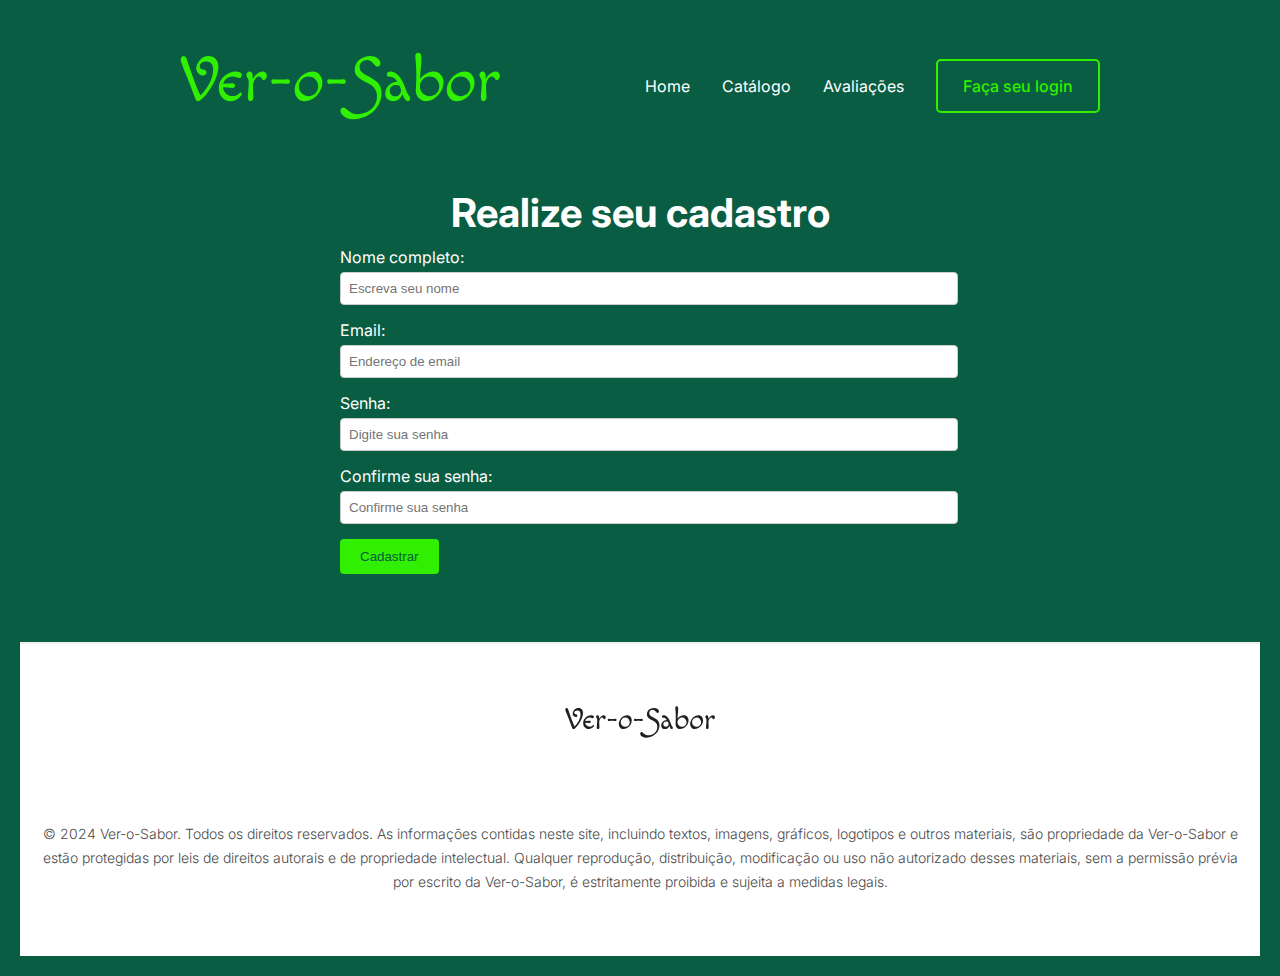
<file: cadastro.html>
<!DOCTYPE html>
<html lang="pt-br">
<head>
    <meta charset="UTF-8">
    <meta http-equiv="X-UA-Compatible" content="IE=edge">
    <meta name="viewport" content="width=device-width, initial-scale=1.0">
    <link rel="stylesheet" href="style.css">
    <title>Cadastro</title>
</head>


<body class="bg-cadastro">

    <header class="cabecalho-header">
        <img class="logo" src="assets/Ver-o-Sabor.svg" alt="logo-ver-o-sabor">
        <div class="separate-header">
            <nav class="navegation-header">
                <ul>
                    <a href="./index.html">Home</a>
                    <a>Catálogo</a>
                    <a>Avaliações</a>
                </ul>
            </nav>


            <a href="./login.html">
                <button class="button-login">Faça seu login</button>
            </a>
            
        </div>
    </header>

<form>
    <div class="container-cadastro">
        <h1>Realize seu cadastro</h1>
        <form id="registration-form">
            <div class="form-group">
                <label for="name">Nome completo:</label>
                <input type="text" id="name" name="name" placeholder="Escreva seu nome" required>
            </div>
            <div class="form-group">
                <label for="email">Email:</label>
                <input type="email" id="email" name="email" placeholder="Endereço de email" required>
            </div>
            <div class="form-group">
                <label for="password">Senha:</label>
                <input type="password" id="password" name="password" placeholder="Digite sua senha" required>
            </div>
            <div class="form-group">
                <label for="confirm-password">Confirme sua senha:</label>
                <input type="password" id="confirm-password" name="confirm-password" placeholder="Confirme sua senha" required>
            </div>
            <button type="submit">Cadastrar</button>
        </form>
    </div>

</form>

</body>

<hr>
    <footer class="rodape">
        <img class="logo-rodape" src="assets/logo-rodape-ver-o-Sabor.svg">
        <nav class="links-acessiveis">
            <a>Catálogo</a>
            <a>Avaliações</a>
            <a>Cadastro</a>
            <a>Login</a>
        </nav>
        <p class="direitos">© 2024 Ver-o-Sabor. Todos os direitos reservados. As informações contidas neste site, incluindo textos, imagens, gráficos, logotipos e outros materiais, são propriedade da Ver-o-Sabor e estão protegidas por leis de direitos autorais e de propriedade intelectual. Qualquer reprodução, distribuição, modificação ou uso não autorizado desses materiais, sem a permissão prévia por escrito da Ver-o-Sabor, é estritamente proibida e sujeita a medidas legais.</p>
    </footer>

</body>
</html>
</file>
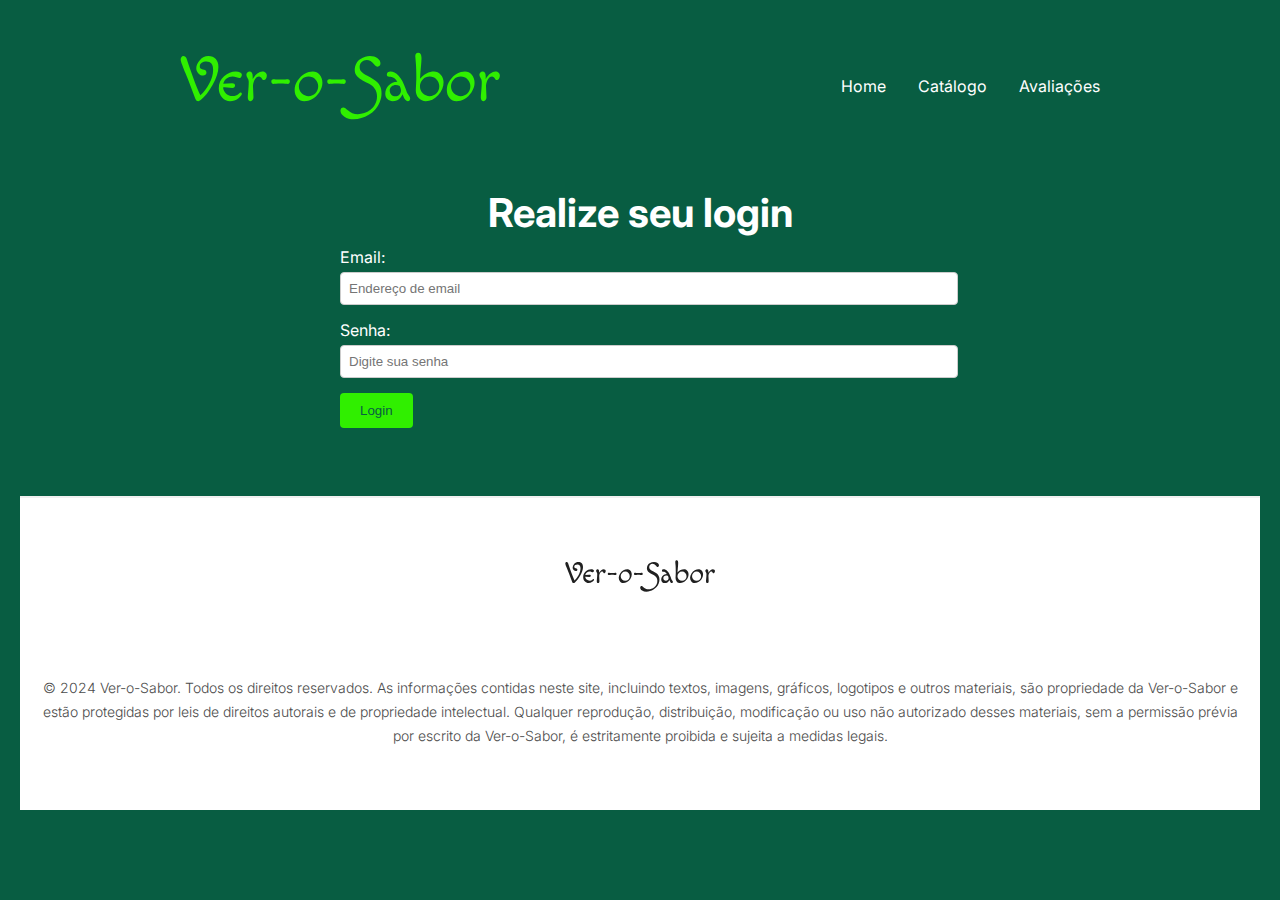
<file: login.html>
<!DOCTYPE html>
<html lang="pt-br">
<head>
    <meta charset="UTF-8">
    <meta http-equiv="X-UA-Compatible" content="IE=edge">
    <meta name="viewport" content="width=device-width, initial-scale=1.0">
    <link rel="stylesheet" href="style.css">
    <title>Login</title>
</head>


<body class="bg-login">

    <header class="cabecalho-header">
        <img class="logo" src="assets/Ver-o-Sabor.svg" alt="logo-ver-o-sabor">
        <div class="separate-header">
            <nav class="navegation-header">
                <ul>
                    <a href="./index.html">Home</a>
                    <a>Catálogo</a>
                    <a>Avaliações</a>
                </ul>
            </nav>

            
        </div>
    </header>

<form>
    <div class="container-login">
        <h1>Realize seu login</h1>
        <form id="registration-form">
            <div class="form-group">
                <label for="email">Email:</label>
                <input type="email" id="email" name="email" placeholder="Endereço de email" required>
            </div>
            <div class="form-group">
                <label for="password">Senha:</label>
                <input type="password" id="password" name="password" placeholder="Digite sua senha" required>
            </div>
            <button type="submit">Login</button>
        </form>
    </div>

</form>

</body>

<hr>
    <footer class="rodape">
        <img class="logo-rodape" src="assets/logo-rodape-ver-o-Sabor.svg">
        <nav class="links-acessiveis">
            <a>Catálogo</a>
            <a>Avaliações</a>
            <a>Cadastro</a>
            <a>Login</a>
        </nav>
        <p class="direitos">© 2024 Ver-o-Sabor. Todos os direitos reservados. As informações contidas neste site, incluindo textos, imagens, gráficos, logotipos e outros materiais, são propriedade da Ver-o-Sabor e estão protegidas por leis de direitos autorais e de propriedade intelectual. Qualquer reprodução, distribuição, modificação ou uso não autorizado desses materiais, sem a permissão prévia por escrito da Ver-o-Sabor, é estritamente proibida e sujeita a medidas legais.</p>
    </footer>

</body>
</html>
</file>
<file: style.css>
@import url('https://fonts.googleapis.com/css2?family=Inter:wght@100..900&display=swap');

:root {
    --principal: #ffffff;
    --secundario: #30EF00;
    --botao-azul: #167BF7;
    --cor-do-fundo:#000;


    --font-titulo: "inter" 48px ;
    --fonte-principal: "inter, sans-serif" 28px;
    --fonte-paragrafos: "inter, sans-serif" 16px;
}

* {
    margin: 0rem;
    padding: 0px;
}

a {
    text-decoration: none;
    color: var(--principal);
    font-family: inter, sans-serif;
}

a:hover {
    color: #30EF00;
    font-weight: 500;
}
body {
    color: var(--principal);
    background-color: var(--cor-do-fundo);
    background-size: 100%;
    background-repeat:no-repeat;
}

#card-container-maior {
    background-color: #ffffff;
    text-align: center;
    margin-top: 35px;
}

.logo {
    width: 20rem;
}


.separate-header {
    align-items: center;
    gap: 2rem;
    display: flex;
}

.cabecalho-header {
    margin-top: 2rem;
    margin-left: 10rem;
    margin-right: 10rem;
    display: flex;
    flex-direction: row;
    justify-content: space-between;
    
}

ul {
    font-family: inter, sans-serif;
    font-weight: 18px;
    list-style: none;
    display: flex;
    text-decoration: none;
    gap: 2rem;
}

.button-ver-catalogo {
    margin-bottom: 5rem;
    font-family: Inter, sans-serif;
    font-weight: 500;
    font-size: 16px;
    border-radius: 5px;
    padding: 15px 25px 15px 25px;;
    background-color: var(--secundario);
    border: none;
}

.button-ver-catalogo:hover {
    background-color: #33520a;
    color: #fff;
    font-size: 16px;
    transition: background-color 0.3s ease, color 0.3s ease, font-size 0.3s ease;
}

.button-cadastre-se {
    font-family: Inter, sans-serif;
    font-weight: 500;
    font-size: 16px;
    border-radius: 5px;
    padding: 15px 25px 15px 25px;;
    background-color: var(--secundario);
    border: none;
}

.button-cadastre-se:hover {
    background-color: #33520a;
    color: #fff;
    font-size: 16px;
    transition: background-color 0.3s ease, color 0.3s ease, font-size 0.3s ease;
  }



.button-login {
    color: #30EF00;
    font-family: Inter, sans-serif;
    font-weight: 500;
    font-size: 16px;
    border-radius: 5px;
    border: 2px solid;
    padding: 15px 25px 15px 25px;
    background-color: transparent;
}

.button-login:hover {
    background-color: #33520a;
    border: 2px solid;
    color: #fff;
    font-size: 16px;
    transition: background-color 0.3s ease, color 0.3s ease, font-size 0.3s ease;
  }

.hero-header {
    margin-top: 12rem;
    margin-left: 10rem;
}

h1, h2 {
    max-width: 800px;
    font-family: Inter, sans-seif;

}

h1 {

    font-weight: 700;
    font-size: 60px;

}

h2 {

    font-weight: 300;
    font-size: 30px;
}


.subtitulo {
    margin-top: 1rem;

}

.video-background {
    position: absolute;  
    opacity: 20%;
    top: 0;
    left: 0;
    width: 100%; 
    height: 100%;  
    overflow: hidden;  
    z-index: -1;
    background-color: #000;
}
  

.scroll {
    margin-top: 10%;
    text-align: center;
}

.titulo-produtos {
    padding-top: 40px;
    justify-content: center;
    margin-top: 35px;
    display: flex;
    margin-bottom: 0px;
}

.button-hero-header {
    margin-top: 2rem;
    font-family: Inter, sans-serif;
    font-weight: 500;
    font-size: 16px;
    border-radius: 5px;
    padding: 15px 25px 15px 25px;;
    background-color: var(--secundario);
    border: none;

}

.button-hero-header:hover {
    background-color: #33520a;
    color: #fff;
    font-size: 16px;
    transition: background-color 0.3s ease, color 0.3s ease, font-size 0.3s ease;
  }

.card-container {
    display: flex;
    justify-content: center;
    gap: 2rem;
    transition: transform 0.2s ease;
    margin-top: 30%
}

.card-container:active {
    transform: scale(1.05);
  }

.card-container {
    margin-top: 0%;
    padding-top: 5%;
    padding-bottom: 5%;
    margin-left: 10%;
    margin-right: 10%;
    display: flex;
    flex-wrap: wrap;
    gap: 32px;
  }
  
  .card {
    width: 250px;
    height: 320px;
    margin: 10px;
    border: 0px solid #ccc;
    border-radius: 16px;
    padding: 15px;
    padding-bottom: 20px;
    text-align: center;
    box-shadow: 5px 10px 15px rgba(0, 0, 0, 0.3);
  }
  
  .card img {
    border-radius: 8px;
    width: 100%;
    height: 250px;
    object-fit: cover;
    margin-bottom: 10px; 
  }
  
  .card h3 {
    font-family: Inter, sans-serif;
    color: #000;
    font-size: 18px;
    margin-bottom: 5px;
  }
  
  .card p {
    font-family: Inter, sans-serif;
    font-size: 14px;
    color: #666;
  }
  
  .produtos-container {
    align-items: center;
    background-color: #ffffff;
    text-align: center;
}

.button-catalogo {
    font-family: Inter, sans-serif;
    font-weight: 500;
    font-size: 16px;
    border-radius: 32px;
    padding: 15px 25px 15px 25px;;
    background-color: var(--secundario);
    border: none;
    margin-bottom: 4rem;
}

.button-catalogo:hover {
    background-color: #33520a;
    color: #fff;
    font-size: 16px;
    transition: background-color 0.3s ease, color 0.3s ease, font-size 0.3s ease;
  }

hr {
    color: #f0f0f0;
    border-color: #f0f0f0;
    border-style:double
}

.titulo-depoimentos{
    display: flex;
    align-items: center;
    margin-bottom: 30px;
}
.depoimentos {
    display: flex;
    flex-direction: column;
    justify-content: center;
    align-items: center;
    gap: 32px;
    margin: auto;
    padding-top: 10rem;
    padding-bottom: 10rem;
    max-width: 1920px;
    background-color: #ffffff;
}

.depoimentos-parte-container {
    display: flex;
}

.depoimentos-parte{
    color: #4b4b4b;;
    width: 300px;
    border-radius: 10px;
    text-align:start;
    padding: 20px;
}

.depoimentos-parte blockquote {
    font-family: inter, sans-serif;
}

.depoimentos-parte footer {
    font-family: inter, sans-serif;
    font-size: 12px;
    font-weight: 300;
}

.depoimentos-parte img {
    width: 100px;
    height: 100px;
    border-radius: 50%;
    margin-bottom: 15px;
}

blockquote {
    font-style: italic;
    margin: 0;
}

blockquote footer {
    font-style: normal;
    margin-top: 10px;
}


.logo-rodape {
    width: 150px;
    fill: #4b4b4b;

}

.rodape {
    padding: 5%;
    display: flex;
    justify-content: center;
    flex-direction: column;
    align-items: center;
    text-align: center;
    gap: 2rem;
    background-color: #ffffff;
 
}

.links-acessiveis {
    color: #4b4b4b;
    font-family: Inter, sans-serif;
    font-size: 16px;
    font-style: normal;
    font-weight: 500;
    display: flex;
    gap: 3rem;
}

.direitos {
    width: 1200px;
    line-height: 1.5rem;
    color: #4b4b4b;
    font-family: Inter, sans-serif;
    font-size: 14px;
    font-weight: 300;
}

.card-container {
    display: flex;
    flex-wrap: wrap;
    justify-content: space-between;
    gap: 20px; 
    margin: 20px;
  }

  .card {
    width: 300px; 
    height: 415px;
    background-color: #fbfbfb;
    border-radius: 10px;
    box-shadow: 0 2px 5px rgba(0, 0, 0, 0.1);
  }

  .card:hover img {
    transform: scale(1.1);
    transition: transform 0.5s ease;
  }

  .card img {
    width: 100%;
    height: 250px;
    object-fit: cover; 
    border-radius: 5px; 
    margin-bottom: 15px;
  }

  .card h2 {
    color: #000;
    font-size: 18px;
    font-weight: bold;
    margin-bottom: 10px;
  }

  .card p {
    line-height: 1.5;
  }

  .card button {
    background-color: #085d42;
    color: #fff;
    border: none;
    padding: 10px 15px;
    margin-top: 10px;
    border-radius: 5px;
    cursor: pointer;
    transition: background-color 0.3s ease;
  }

  .card button:hover {
    color: #085d42;
    background-color: #30EF00;
  }

/*-------- formulario cadastro --------*/

  body {
    font-family: inter, sans-serif;
    margin: 0;
    padding: 20px;
}

.container-cadastro {
    width: 600px;
    margin: 3rem auto;
    border: none;
    padding: 20px;
}

.container-cadastro h1 {
    font-size: 40px;
    font-weight: 700;
    text-align: center;
    margin-bottom: 10px;
}

.form-group {
    margin-bottom: 15px;
}

label {
    font-family: inter, sans-serif;
    display: block;
    margin-bottom: 5px;
}

input[type="text"],
input[type="email"],
input[type="password"] {
    width: 100%;
    padding: 8px;
    border: 1px solid #ccc;
    border-radius: 4px;
}

button[type="submit"] {
    background-color: #30EF00;
    color: #085d42;
    padding: 10px 20px;
    border: none;
    border-radius: 4px;
    cursor: pointer;
}

button[type="submit"]:hover {
    background-color: #23a104;
}

.bg-cadastro {
    background-color: #085d42;
}

/*------- Formulario login --------------*/

body {
  font-family: inter, sans-serif;
  margin: 0;
  padding: 20px;
}

.container-login {
  width: 600px;
  margin: 3rem auto;
  border: none;
  padding: 20px;
}

.container-login h1 {
  font-size: 40px;
  font-weight: 700;
  text-align: center;
  margin-bottom: 10px;
}

.form-group {
  margin-bottom: 15px;
}

label {
  font-family: inter, sans-serif;
  display: block;
  margin-bottom: 5px;
}

input[type="text"],
input[type="email"],
input[type="password"] {
  width: 100%;
  padding: 8px;
  border: 1px solid #ccc;
  border-radius: 4px;
}

button[type="submit"] {
  background-color: #30EF00;
  color: #085d42;
  padding: 10px 20px;
  border: none;
  border-radius: 4px;
  cursor: pointer;
}

button[type="submit"]:hover {
  background-color: #23a104;
}

.bg-login {
  background-color: #085d42;
}
</file>
